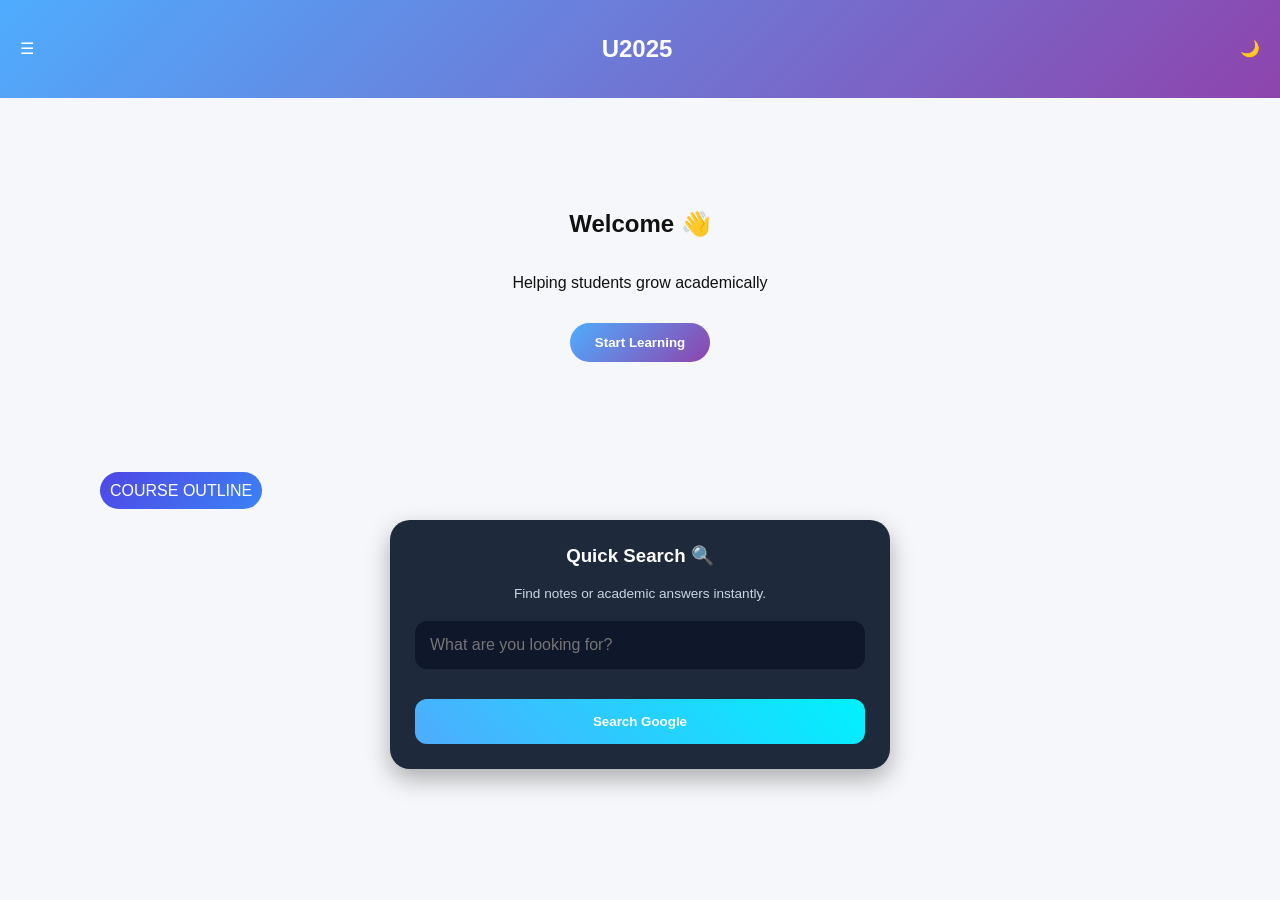
<file: index.html>
<!DOCTYPE html>
<html lang="en">
<head>
    <meta charset="UTF-8">
    <meta name="viewport" content="width=device-width, initial-scale=1.0">
    <title>U2025</title>

    <link rel="manifest" href="./manifest.json">
    <meta name="theme-color" content="#4facfe">

    <link rel="stylesheet" href="style.css">
</head>
<body>

<header class="header">
    <div class="menu-btn" onclick="toggleMenu()" role="button" aria-label="Open Menu">☰</div>
    <h2>U2025</h2>
    <div class="theme-btn" onclick="toggleTheme()" role="button" aria-label="Toggle Theme">🌙</div>
</header>

<nav id="sidebar">
    <a href="index.html">Home</a>
    <a href="bible_study.html">Bible Study</a>
    <a href="study_resources.html">Study Resources</a>
    <a href="quiz.html">Quiz</a>
    <a href="contact.html">Contact</a>
</nav>

<div id="overlay" onclick="toggleMenu()"></div>

<section class="hero">
    <h1>Welcome 👋</h1>
    <p>Helping students grow academically</p>

    <button>Start Learning</button>

    <button id="installBtn" style="display:none;">
        Install App 📲
    </button>
</section>

    <a style="background: linear-gradient(135deg, #4f46e5, #3b82f6);
          text-decoration: none;
          color: white;
          padding: 10px;
          margin: 100px;
          border-radius: 40px;"href="course_outline.html" class="one">COURSE OUTLINE</a>

<section style="padding: 0 20px;">
    <div style="
        background: #1e293b; 
        padding: 25px; 
        border-radius: 20px; 
        margin: 20px auto; 
        max-width: 500px; 
        box-shadow: 0 10px 25px rgba(0,0,0,0.3);
        text-align: center;">

        <h3 style="color: white; margin-top: 0; font-family: sans-serif;">Quick Search 🔍</h3>
        <p style="font-size: 0.85em; color: #cbd5e1; margin-bottom: 20px; font-family: sans-serif;">
            Find notes or academic answers instantly.
        </p>

        <form action="https://www.google.com/search" method="GET" target="_blank" style="display: flex; flex-direction: column; gap: 15px;">
            
            <input type="text" name="q" placeholder="What are you looking for?" required 
                style="
                    width: 100%; 
                    padding: 14px; 
                    border-radius: 12px; 
                    border: 1px solid transparent; 
                    background: #0f172a; 
                    color: white; 
                    font-size: 16px; 
                    box-sizing: border-box;
                    outline: none;
                    transition: 0.3s;"
                onfocus="this.style.border='1px solid #4facfe'" 
                onblur="this.style.border='1px solid transparent'">

            <button type="submit" class="btn" style="
                width: 100%; 
                padding: 15px; 
                font-weight: bold; 
                cursor: pointer; 
                border: none;
                border-radius: 12px;
                color: white;
                background: linear-gradient(45deg, #4facfe, #00f2fe);">
                Search Google
            </button>
        </form>
    </div>
</section>
<script src="script.js"></script>

<script>
  if ('serviceWorker' in navigator) {
    navigator.serviceWorker.register('./sw.js')
      .then(() => console.log("Course App Ready!"));
  }
</script>

</body>
</html>
</file>
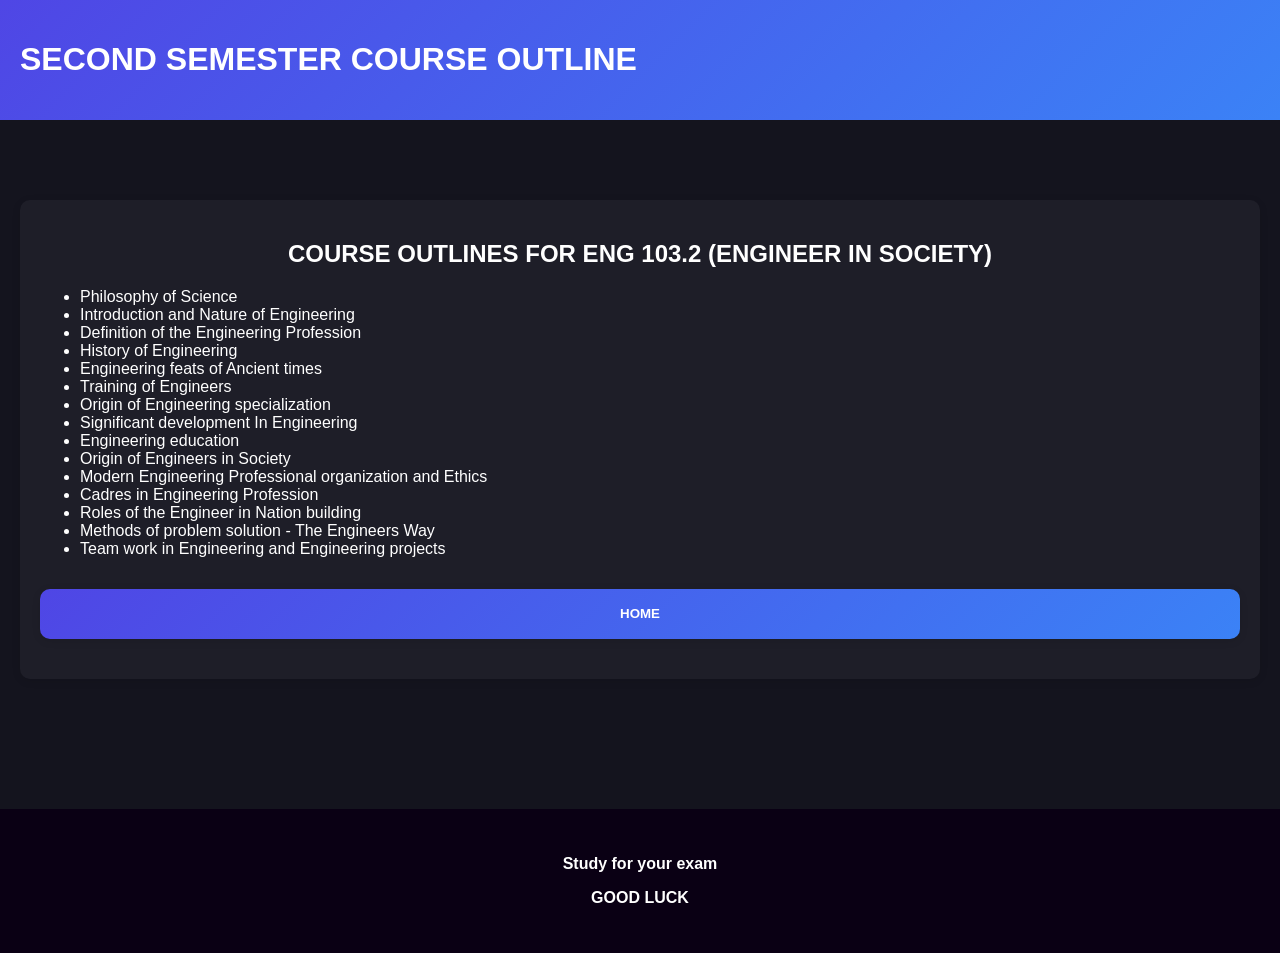
<file: 1st.html>
<!DOCTYPE html>
<html lang="en">
<head>
  <meta charset="UTF-8">
  <meta name="viewport" content="width=device-width, initial-scale=1.0">
  <title>Course Outline</title>
  <link rel="stylesheet" href="style.css">
  <style>
    body {
  margin: 0;
  background: rgb(20, 20, 30);
  font-family: sans-serif; /* Added for cleaner look */
}

.header {
  background: linear-gradient(135deg, #4f46e5, #3b82f6);
  color: white;
  padding: 20px;
  text-align: center;
}

/* --- THE "TOUCH/HOVER" EFFECT --- */
section {
  margin: 130px 20px;
  padding: 20px;
  border-radius: 10px;
  background: rgb(30, 30, 40);
  box-shadow: 0px 2px 8px rgba(0, 0, 0, 0.1);
  
  cursor: pointer;
  transition: transform 0.3s ease, box-shadow 0.3s ease; /* Smooth transition */
}

section:hover {
  transform: translateY(-10px); /* Moves it up */
  box-shadow: 0px 10px 20px rgba(0, 0, 0, 0.2); /* Deeper shadow when lifted */
}

/* --- THE "FADE IN" ANIMATION --- */
@keyframes fadeIn {
  from {
    opacity: 0;
    transform: translateY(10px);
  }
  to {
    opacity: 1;
    transform: translateY(0);
  }
}

/* Apply animation to text elements */
.h2, ol, p {
  animation: fadeIn 1.2s ease-out forwards;
}

/* --- REST OF YOUR CODE --- */
.Course {
  background: linear-gradient(135deg, #4f46e5, #3b82f6);
  border: none;
  border-radius: 20px;
  padding: 10px;
  font-weight: bold;
  color: rgb(255, 255, 255);
  height: 40px;
  align-content: center;
  width: 100%;
  margin-bottom: 20px;
  box-shadow: 0px 2px 8px rgba(0, 0, 0, 0.1);
}

.h2 {
  color: rgb(255, 255, 255);
  text-align: center;
  font-weight: bold;
}

.footer {
  background: rgb(10,0, 20);
  text-align: center;
  font-weight: bold;
  color: white;
  padding: 30px;
  margin-top: 20px; /* Added spacing */
}

.ol {
  font-weight: bold;
}

.home {
  background: linear-gradient(135deg, #4f46e5, #3b82f6);
  border: none;
  border-radius: 10px;
  padding: 10px;
  font-weight: bold;
  color: rgb(255, 255, 255);
  height: 50px;
  align-content: center;
  width: 100%;
  margin-bottom: 20px;
  box-shadow: 0px 2px 8px rgba(0, 0, 0, 0.1);
}
input{
  height: 40px;
  width: 100%;
  align-content: center;
  border-radius: 25px;
  border-color: linear-gradient(135deg, #4f46e5, #3b82f6);
  font-size: 17px;
}
.ul{
  color: white;
}
  </style>
</head>
<body>
  <header class="header">
  <h1>SECOND SEMESTER COURSE OUTLINE</h1>
  </header>
  <section>
    <h2 class="h2">COURSE OUTLINES FOR ENG 103.2 (ENGINEER IN SOCIETY)</h2>
    <ul class="ul">
      <li>Philosophy of Science</li>
      <li>Introduction and Nature 
       of Engineering </li>
      <li>Definition of the 
       Engineering Profession</li>
      <li>History of Engineering</li>
      <li>Engineering feats of 
       Ancient times</li>
      <li>Training of Engineers </li>
      <li>Origin of Engineering 
       specialization </li>
      <li>Significant development 
       In Engineering </li>
      <li>Engineering education</li>
      <li>Origin of Engineers in
       Society</li>
      <li>Modern Engineering 
       Professional
       organization and Ethics </li>
      <li>Cadres in Engineering 
       Profession</li>
       <li>Roles of the Engineer in
       Nation building </li>
       <li>Methods of problem
       solution - The Engineers 
       Way</li>
       <li>Team work in 
       Engineering and
       Engineering projects</li>
    </ul>
    
    <a href="index.html"><button class="home">HOME</button></a>
  </section>
  <footer class="footer">
    <p>Study for your exam</p>
    <p>GOOD LUCK</p>
  </footer>
</body>
</file>
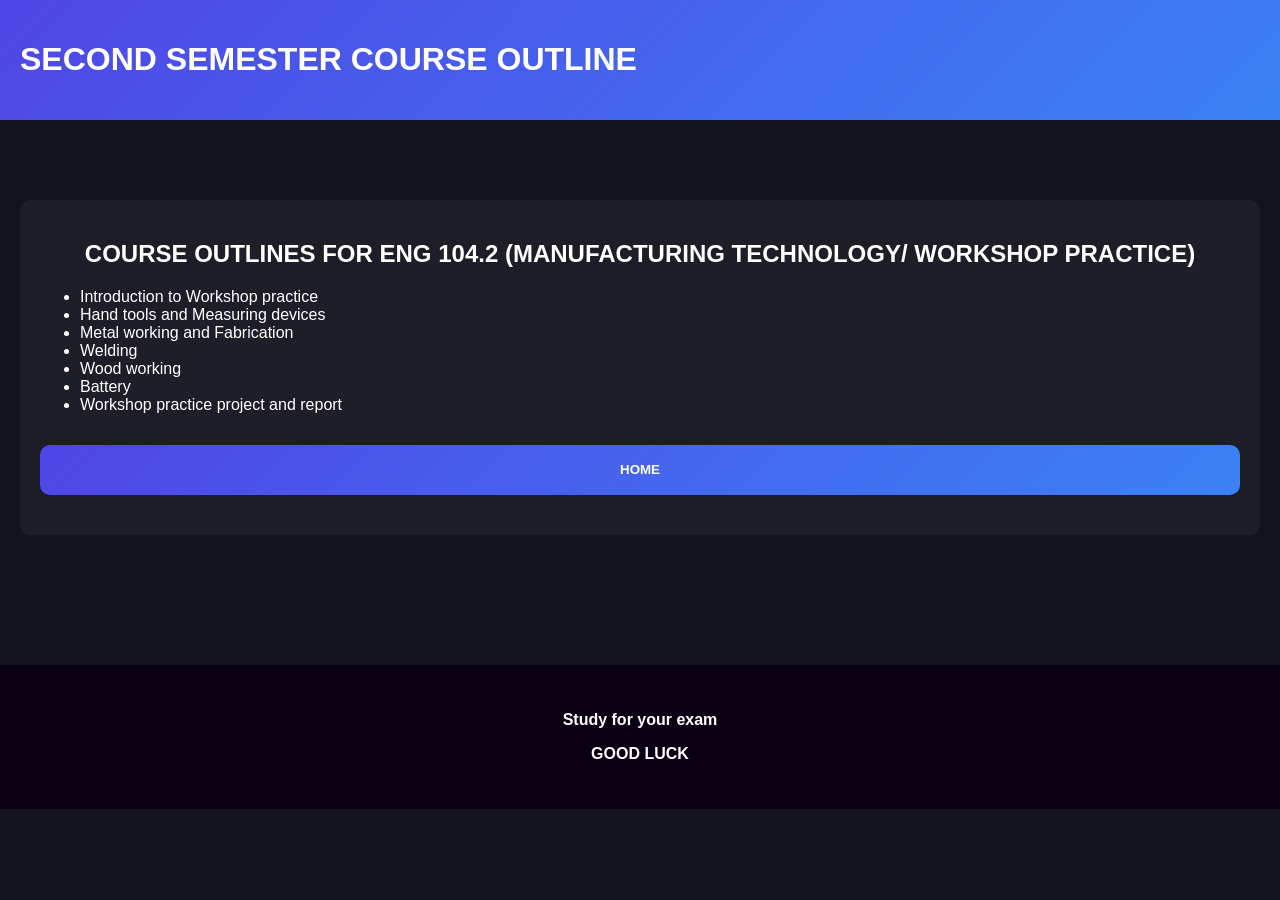
<file: 2nd.html>
<!DOCTYPE html>
<html lang="en">
<head>
  <meta charset="UTF-8">
  <meta name="viewport" content="width=device-width, initial-scale=1.0">
  <title>Course Outline</title>
  <link rel="stylesheet" href="style.css">
  <style>
    body {
  margin: 0;
  background: rgb(20, 20, 30);
  font-family: sans-serif; /* Added for cleaner look */
}

.header {
  background: linear-gradient(135deg, #4f46e5, #3b82f6);
  color: white;
  padding: 20px;
  text-align: center;
}

/* --- THE "TOUCH/HOVER" EFFECT --- */
section {
  margin: 130px 20px;
  padding: 20px;
  border-radius: 10px;
  background: rgb(30, 30, 40);
  box-shadow: 0px 2px 8px rgba(0, 0, 0, 0.1);
  
  cursor: pointer;
  transition: transform 0.3s ease, box-shadow 0.3s ease; /* Smooth transition */
}

section:hover {
  transform: translateY(-10px); /* Moves it up */
  box-shadow: 0px 10px 20px rgba(0, 0, 0, 0.2); /* Deeper shadow when lifted */
}

/* --- THE "FADE IN" ANIMATION --- */
@keyframes fadeIn {
  from {
    opacity: 0;
    transform: translateY(10px);
  }
  to {
    opacity: 1;
    transform: translateY(0);
  }
}

/* Apply animation to text elements */
.h2, ol, p {
  animation: fadeIn 1.2s ease-out forwards;
}

/* --- REST OF YOUR CODE --- */
.Course {
  background: linear-gradient(135deg, #4f46e5, #3b82f6);
  border: none;
  border-radius: 20px;
  padding: 10px;
  font-weight: bold;
  color: rgb(255, 255, 255);
  height: 40px;
  align-content: center;
  width: 100%;
  margin-bottom: 20px;
  box-shadow: 0px 2px 8px rgba(0, 0, 0, 0.1);
}

.h2 {
  color: rgb(255, 255, 255);
  text-align: center;
  font-weight: bold;
}

.footer {
  background: rgb(10,0, 20);
  text-align: center;
  font-weight: bold;
  color: white;
  padding: 30px;
  margin-top: 20px; /* Added spacing */
}

.ol {
  font-weight: bold;
}

.home {
  background: linear-gradient(135deg, #4f46e5, #3b82f6);
  border: none;
  border-radius: 10px;
  padding: 10px;
  font-weight: bold;
  color: rgb(255, 255, 255);
  height: 50px;
  align-content: center;
  width: 100%;
  margin-bottom: 20px;
  box-shadow: 0px 2px 8px rgba(0, 0, 0, 0.1);
}
input{
  height: 40px;
  width: 100%;
  align-content: center;
  border-radius: 25px;
  border-color: linear-gradient(135deg, #4f46e5, #3b82f6);
  font-size: 17px;
}
.ul{
  color: white;
}
  </style>
</head>
<body>
  <header class="header">
  <h1>SECOND SEMESTER COURSE OUTLINE</h1>
  </header>
  <section>
    <h2 class="h2">COURSE OUTLINES FOR ENG 104.2 (MANUFACTURING TECHNOLOGY/ WORKSHOP PRACTICE)</h2>
    <ul class="ul">
      <li>Introduction to
       Workshop practice </li>
      <li>Hand tools and 
       Measuring devices </li>
      <li>Metal working and 
       Fabrication </li>
      <li>Welding</li>
      <li>Wood working </li>
      <li>Battery</li>
      <li>Workshop practice
       project and report</li>
    </ul>
    <a href="index.html"><button class="home">HOME</button></a>
  </section>
  <footer class="footer">
    <p>Study for your exam</p>
    <p>GOOD LUCK</p>
  </footer>
</body>
</file>
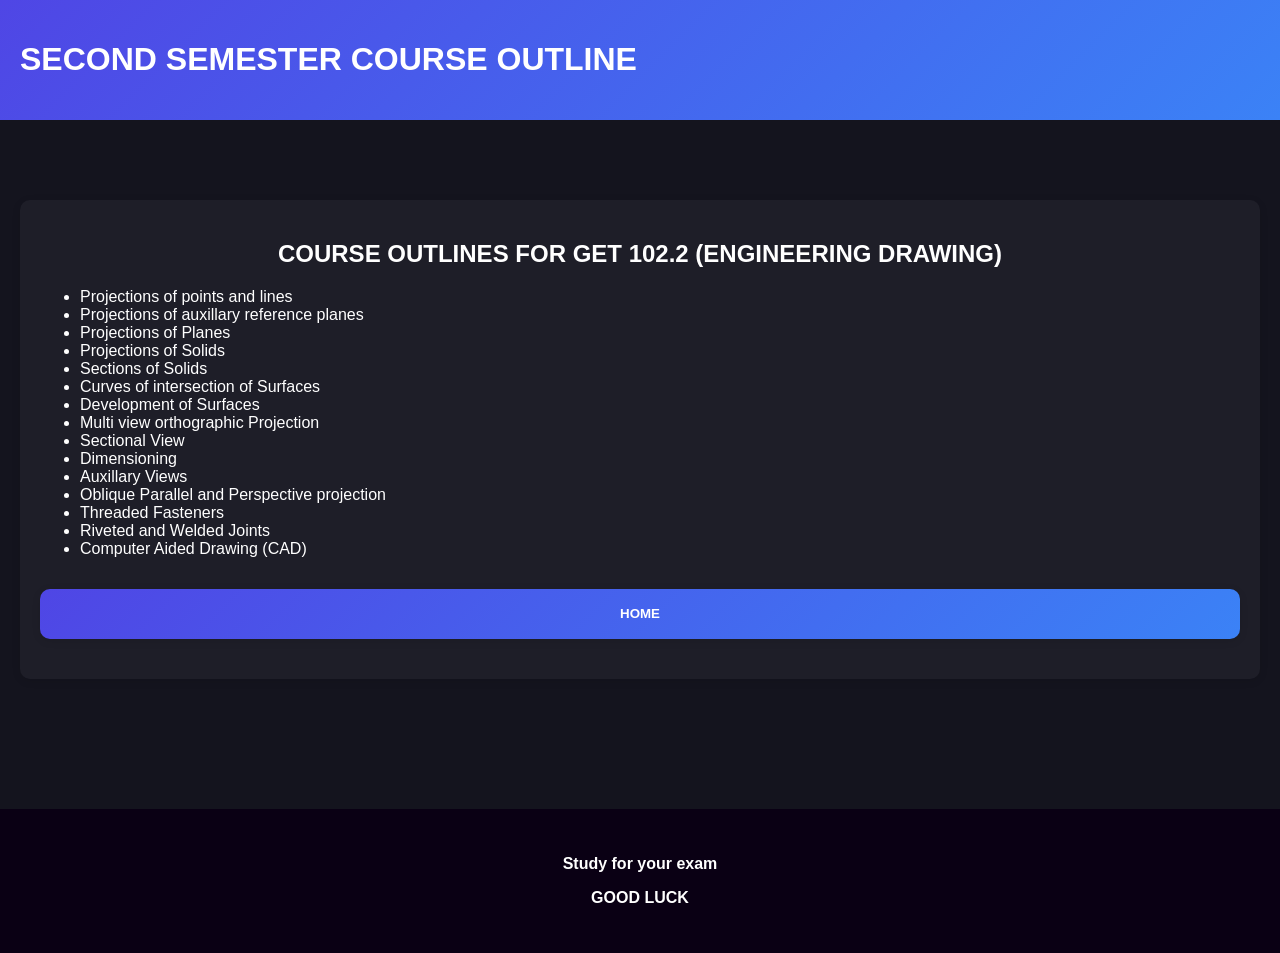
<file: 3rd.html>
<!DOCTYPE html>
<html lang="en">
<head>
  <meta charset="UTF-8">
  <meta name="viewport" content="width=device-width, initial-scale=1.0">
  <title>Course Outline</title>
  <link rel="stylesheet" href="style.css">
  <style>
    body {
  margin: 0;
  background: rgb(20, 20, 30);
  font-family: sans-serif; /* Added for cleaner look */
}

.header {
  background: linear-gradient(135deg, #4f46e5, #3b82f6);
  color: white;
  padding: 20px;
  text-align: center;
}

/* --- THE "TOUCH/HOVER" EFFECT --- */
section {
  margin: 130px 20px;
  padding: 20px;
  border-radius: 10px;
  background: rgb(30, 30, 40);
  box-shadow: 0px 2px 8px rgba(0, 0, 0, 0.1);
  
  cursor: pointer;
  transition: transform 0.3s ease, box-shadow 0.3s ease; /* Smooth transition */
}

section:hover {
  transform: translateY(-10px); /* Moves it up */
  box-shadow: 0px 10px 20px rgba(0, 0, 0, 0.2); /* Deeper shadow when lifted */
}

/* --- THE "FADE IN" ANIMATION --- */
@keyframes fadeIn {
  from {
    opacity: 0;
    transform: translateY(10px);
  }
  to {
    opacity: 1;
    transform: translateY(0);
  }
}

/* Apply animation to text elements */
.h2, ol, p {
  animation: fadeIn 1.2s ease-out forwards;
}

/* --- REST OF YOUR CODE --- */
.Course {
  background: linear-gradient(135deg, #4f46e5, #3b82f6);
  border: none;
  border-radius: 20px;
  padding: 10px;
  font-weight: bold;
  color: rgb(255, 255, 255);
  height: 40px;
  align-content: center;
  width: 100%;
  margin-bottom: 20px;
  box-shadow: 0px 2px 8px rgba(0, 0, 0, 0.1);
}

.h2 {
  color: rgb(255, 255, 255);
  text-align: center;
  font-weight: bold;
}

.footer {
  background: rgb(10,0, 20);
  text-align: center;
  font-weight: bold;
  color: white;
  padding: 30px;
  margin-top: 20px; /* Added spacing */
}

.ol {
  font-weight: bold;
}

.home {
  background: linear-gradient(135deg, #4f46e5, #3b82f6);
  border: none;
  border-radius: 10px;
  padding: 10px;
  font-weight: bold;
  color: rgb(255, 255, 255);
  height: 50px;
  align-content: center;
  width: 100%;
  margin-bottom: 20px;
  box-shadow: 0px 2px 8px rgba(0, 0, 0, 0.1);
}
input{
  height: 40px;
  width: 100%;
  align-content: center;
  border-radius: 25px;
  border-color: linear-gradient(135deg, #4f46e5, #3b82f6);
  font-size: 17px;
}
.ul{
  color: white;
}
  </style>
</head>
<body>
  <header class="header">
  <h1>SECOND SEMESTER COURSE OUTLINE</h1>
  </header>
  <section>
    <h2 class="h2">COURSE OUTLINES FOR GET 102.2 (ENGINEERING DRAWING)</h2>
    <ul class="ul">
      <li>Projections of points
       and lines </li>
      <li>Projections of auxillary 
       reference planes</li>
      <li>Projections of Planes</li>
      <li>Projections of Solids</li>
      <li>Sections of Solids</li>
      <li>Curves of intersection 
       of Surfaces </li>
      <li>Development of 
       Surfaces</li>
      <li>Multi view orthographic 
       Projection </li>
       <li>Sectional View</li>
       <li>Dimensioning</li>
       <li>Auxillary Views</li>
       <li>Oblique Parallel and 
       Perspective projection</li>
       <li>Threaded Fasteners</li>
       <li>Riveted and Welded
       Joints </li>
       <li>Computer Aided 
       Drawing (CAD)</li>
    </ul>
    <a href="index.html"><button class="home">HOME</button></a>
  </section>
  <footer class="footer">
    <p>Study for your exam</p>
    <p>GOOD LUCK</p>
  </footer>
</body>
</file>
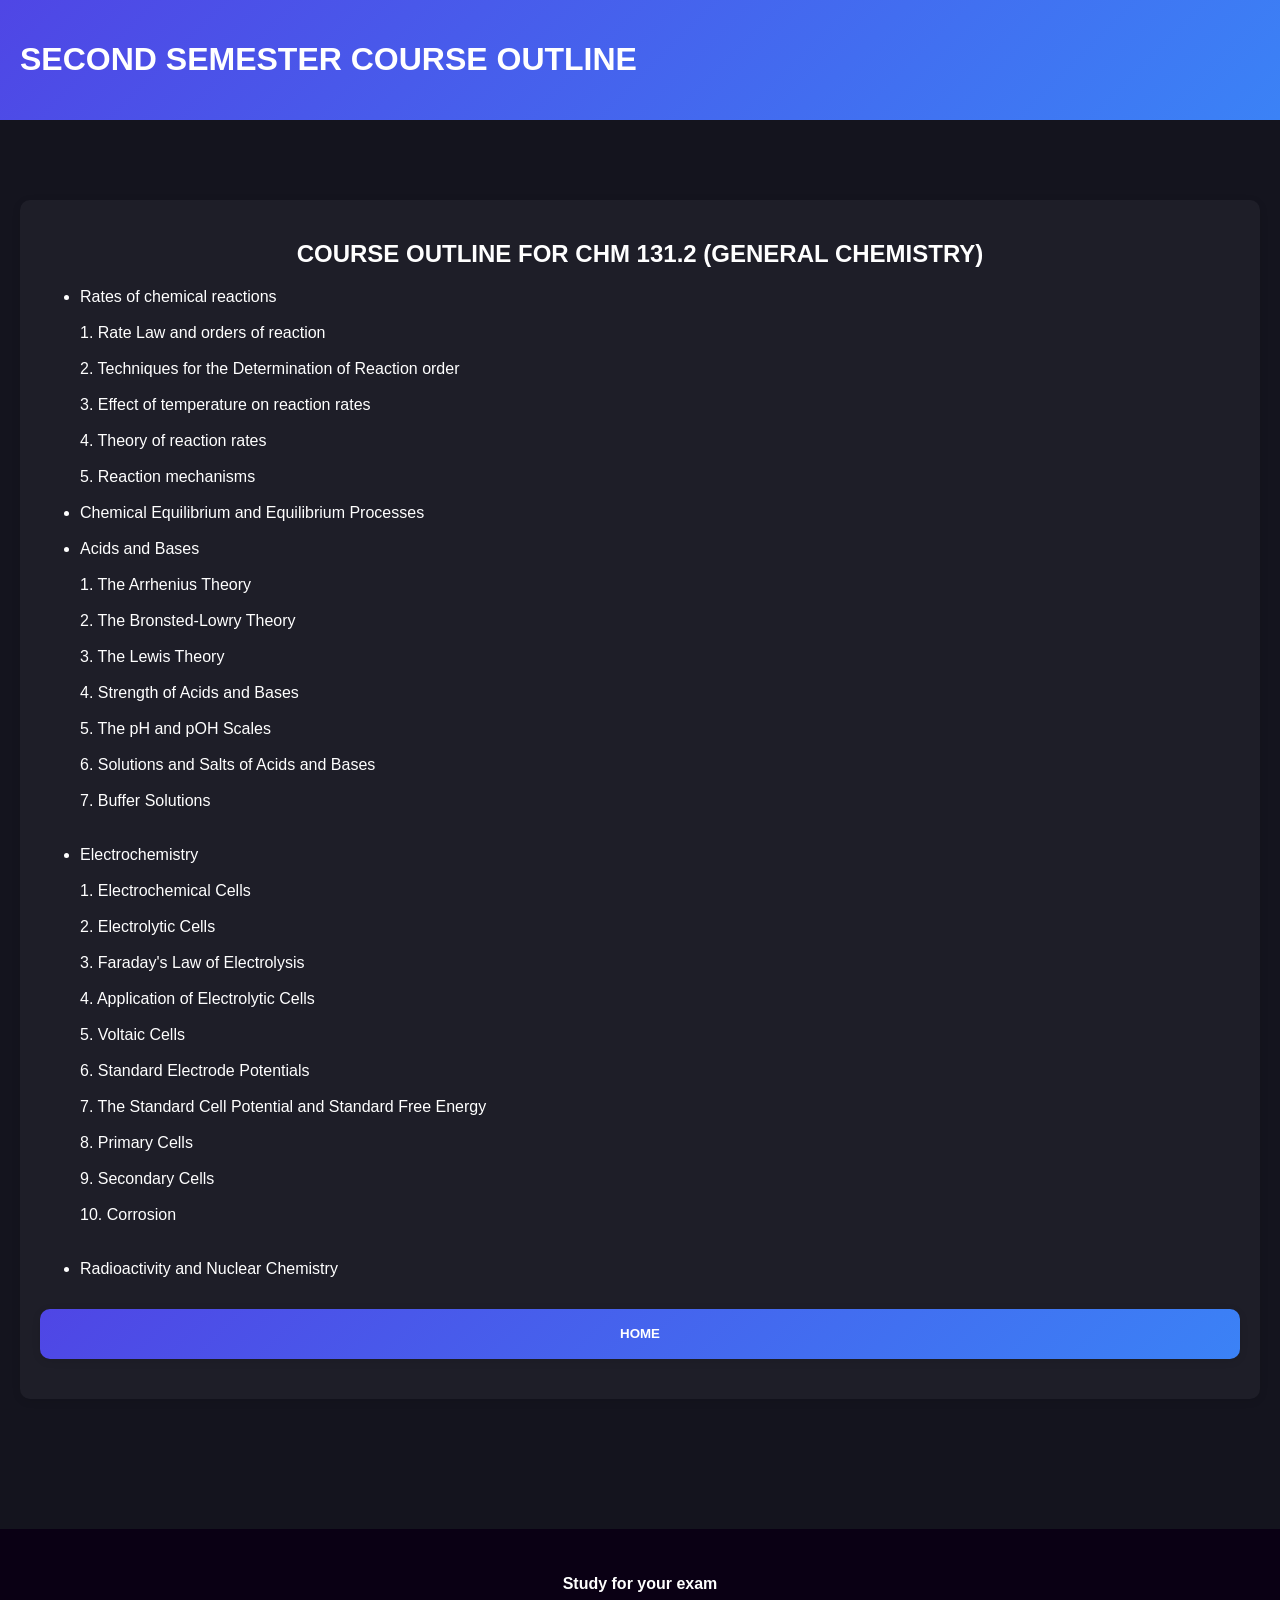
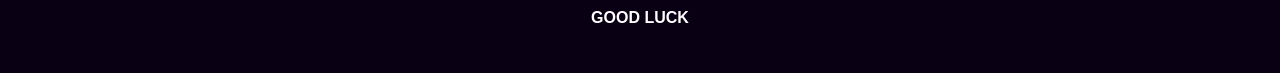
<file: 4th.html>
<!DOCTYPE html>
<html lang="en">
<head>
  <meta charset="UTF-8">
  <meta name="viewport" content="width=device-width, initial-scale=1.0">
  <title>Course Outline</title>
  <link rel="stylesheet" href="style.css">
  <style>
    body {
  margin: 0;
  background: rgb(20, 20, 30);
  font-family: sans-serif; /* Added for cleaner look */
}

.header {
  background: linear-gradient(135deg, #4f46e5, #3b82f6);
  color: white;
  padding: 20px;
  text-align: center;
}

/* --- THE "TOUCH/HOVER" EFFECT --- */
section {
  margin: 130px 20px;
  padding: 20px;
  border-radius: 10px;
  background: rgb(30, 30, 40);
  box-shadow: 0px 2px 8px rgba(0, 0, 0, 0.1);
  
  cursor: pointer;
  transition: transform 0.3s ease, box-shadow 0.3s ease; /* Smooth transition */
}

section:hover {
  transform: translateY(-10px); /* Moves it up */
  box-shadow: 0px 10px 20px rgba(0, 0, 0, 0.2); /* Deeper shadow when lifted */
}

/* --- THE "FADE IN" ANIMATION --- */
@keyframes fadeIn {
  from {
    opacity: 0;
    transform: translateY(10px);
  }
  to {
    opacity: 1;
    transform: translateY(0);
  }
}

/* Apply animation to text elements */
.h2, ol, p {
  animation: fadeIn 1.2s ease-out forwards;
}

/* --- REST OF YOUR CODE --- */
.Course {
  background: linear-gradient(135deg, #4f46e5, #3b82f6);
  border: none;
  border-radius: 20px;
  padding: 10px;
  font-weight: bold;
  color: rgb(255, 255, 255);
  height: 40px;
  align-content: center;
  width: 100%;
  margin-bottom: 20px;
  box-shadow: 0px 2px 8px rgba(0, 0, 0, 0.1);
}

.h2 {
  color: rgb(255, 255, 255);
  text-align: center;
  font-weight: bold;
}

.footer {
  background: rgb(10,0, 20);
  text-align: center;
  font-weight: bold;
  color: white;
  padding: 30px;
  margin-top: 20px; /* Added spacing */
}

.ol {
  font-weight: bold;
}

.home {
  background: linear-gradient(135deg, #4f46e5, #3b82f6);
  border: none;
  border-radius: 10px;
  padding: 10px;
  font-weight: bold;
  color: rgb(255, 255, 255);
  height: 50px;
  align-content: center;
  width: 100%;
  margin-bottom: 20px;
  box-shadow: 0px 2px 8px rgba(0, 0, 0, 0.1);
}
input{
  height: 40px;
  width: 100%;
  align-content: center;
  border-radius: 25px;
  border-color: linear-gradient(135deg, #4f46e5, #3b82f6);
  font-size: 17px;
}
.ul{
  color: white;
}
  </style>
</head>
<body>
  <header class="header">
  <h1>SECOND SEMESTER COURSE OUTLINE</h1>
  </header>
  <section>
    <h2 class="h2">COURSE OUTLINE FOR CHM 131.2 (GENERAL CHEMISTRY)</h2>
    <ul class="ul">
      <li>Rates of chemical reactions<br><br>
      1. Rate Law and orders of reaction<br><br>
2. Techniques for the Determination of Reaction order<br><br>
3. Effect of temperature on reaction rates<br><br>
4. Theory of reaction rates<br><br>
5. Reaction mechanisms</li><br>
      <li>Chemical Equilibrium and Equilibrium Processes<br><br>
      </li>
      <li>Acids and Bases<br><br>
1. The Arrhenius Theory<br><br>
2. The Bronsted-Lowry Theory<br><br>
3. The Lewis Theory<br><br>
4. Strength of Acids and Bases <br><br>
5. The pH and pOH Scales<br><br>
6. Solutions and Salts of Acids and Bases <br><br>
7. Buffer Solutions </li><br><br>
      <li>Electrochemistry<br><br>
1. Electrochemical Cells<br><br>
2. Electrolytic Cells<br><br>
3. Faraday's Law of Electrolysis<br><br>
4.  Application of Electrolytic Cells<br><br> 
5.  Voltaic Cells<br><br>
6.  Standard Electrode Potentials<br><br>
7.  The Standard Cell Potential and Standard Free Energy <br><br>
8.  Primary Cells <br><br>
9. Secondary Cells <br><br>
10. Corrosion </li><br><br>
      <li>Radioactivity and Nuclear Chemistry</li>
    </ul>
    <a href="index.html"><button class="home">HOME</button></a>
  </section>
  <footer class="footer">
    <p>Study for your exam</p>
    <p>GOOD LUCK</p>
  </footer>
</body>
</file>
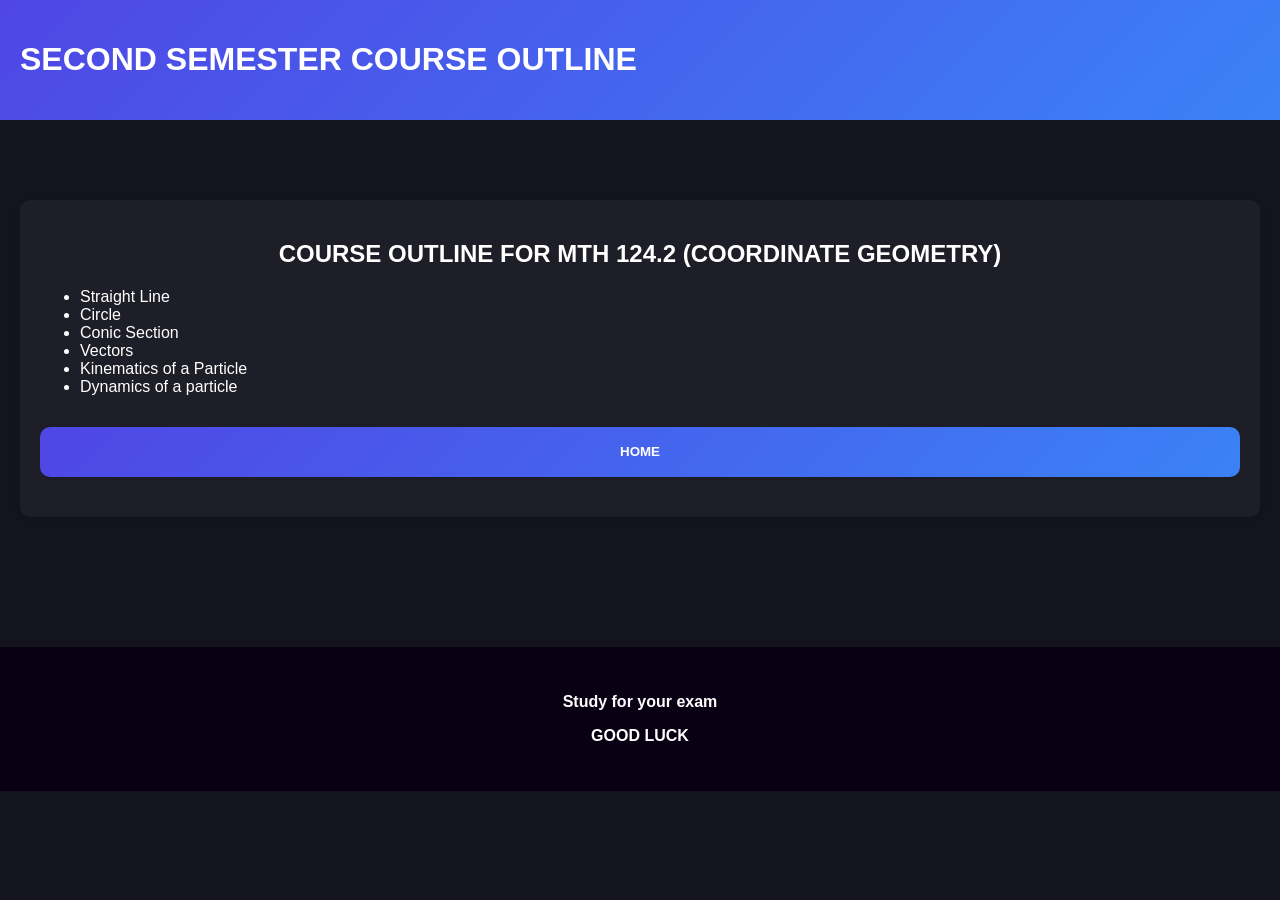
<file: 5th.html>
<!DOCTYPE html>
<html lang="en">
<head>
  <meta charset="UTF-8">
  <meta name="viewport" content="width=device-width, initial-scale=1.0">
  <title>Course Outline</title>
  <link rel="stylesheet" href="style.css">
  <style>
    body {
  margin: 0;
  background: rgb(20, 20, 30);
  font-family: sans-serif; /* Added for cleaner look */
}

.header {
  background: linear-gradient(135deg, #4f46e5, #3b82f6);
  color: white;
  padding: 20px;
  text-align: center;
}

/* --- THE "TOUCH/HOVER" EFFECT --- */
section {
  margin: 130px 20px;
  padding: 20px;
  border-radius: 10px;
  background: rgb(30, 30, 40);
  box-shadow: 0px 2px 8px rgba(0, 0, 0, 0.1);
  
  cursor: pointer;
  transition: transform 0.3s ease, box-shadow 0.3s ease; /* Smooth transition */
}

section:hover {
  transform: translateY(-10px); /* Moves it up */
  box-shadow: 0px 10px 20px rgba(0, 0, 0, 0.2); /* Deeper shadow when lifted */
}

/* --- THE "FADE IN" ANIMATION --- */
@keyframes fadeIn {
  from {
    opacity: 0;
    transform: translateY(10px);
  }
  to {
    opacity: 1;
    transform: translateY(0);
  }
}

/* Apply animation to text elements */
.h2, ol, p {
  animation: fadeIn 1.2s ease-out forwards;
}

/* --- REST OF YOUR CODE --- */
.Course {
  background: linear-gradient(135deg, #4f46e5, #3b82f6);
  border: none;
  border-radius: 20px;
  padding: 10px;
  font-weight: bold;
  color: rgb(255, 255, 255);
  height: 40px;
  align-content: center;
  width: 100%;
  margin-bottom: 20px;
  box-shadow: 0px 2px 8px rgba(0, 0, 0, 0.1);
}

.h2 {
  color: rgb(255, 255, 255);
  text-align: center;
  font-weight: bold;
}

.footer {
  background: rgb(10,0, 20);
  text-align: center;
  font-weight: bold;
  color: white;
  padding: 30px;
  margin-top: 20px; /* Added spacing */
}

.ol {
  font-weight: bold;
}

.home {
  background: linear-gradient(135deg, #4f46e5, #3b82f6);
  border: none;
  border-radius: 10px;
  padding: 10px;
  font-weight: bold;
  color: rgb(255, 255, 255);
  height: 50px;
  align-content: center;
  width: 100%;
  margin-bottom: 20px;
  box-shadow: 0px 2px 8px rgba(0, 0, 0, 0.1);
}
input{
  height: 40px;
  width: 100%;
  align-content: center;
  border-radius: 25px;
  border-color: linear-gradient(135deg, #4f46e5, #3b82f6);
  font-size: 17px;
}
.ul{
  color: white;
}
  </style>
</head>
<body>
  <header class="header">
  <h1>SECOND SEMESTER COURSE OUTLINE</h1>
  </header>
  <section>
    <h2 class="h2">COURSE OUTLINE FOR MTH 124.2 (COORDINATE GEOMETRY)</h2>
    <ul class="ul">
      <li>Straight Line</li>
      <li>Circle</li>
      <li>Conic Section</li>
      <li>Vectors</li>
      <li>Kinematics of a Particle</li>
      <li>Dynamics of a particle</li>
    </ul>
    <a href="index.html"><button class="home">HOME</button></a>
  </section>
  <footer class="footer">
    <p>Study for your exam</p>
    <p>GOOD LUCK</p>
  </footer>
</body>
</file>
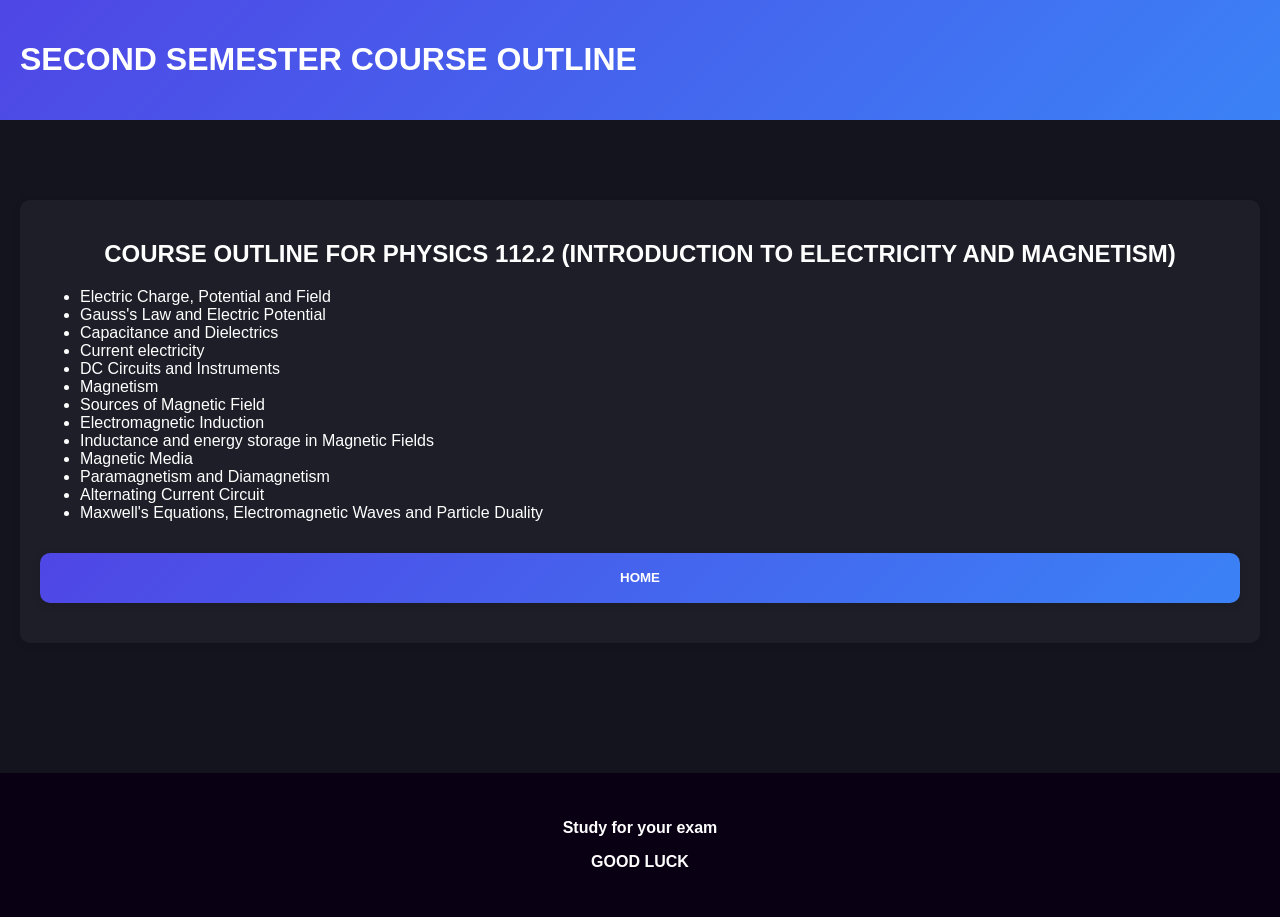
<file: 6th.html>
<!DOCTYPE html>
<html lang="en">
<head>
  <meta charset="UTF-8">
  <meta name="viewport" content="width=device-width, initial-scale=1.0">
  <title>Course Outline</title>
  <link rel="stylesheet" href="style.css">
  <style>
    body {
  margin: 0;
  background: rgb(20, 20, 30);
  font-family: sans-serif; /* Added for cleaner look */
}

.header {
  background: linear-gradient(135deg, #4f46e5, #3b82f6);
  color: white;
  padding: 20px;
  text-align: center;
}

/* --- THE "TOUCH/HOVER" EFFECT --- */
section {
  margin: 130px 20px;
  padding: 20px;
  border-radius: 10px;
  background: rgb(30, 30, 40);
  box-shadow: 0px 2px 8px rgba(0, 0, 0, 0.1);
  
  cursor: pointer;
  transition: transform 0.3s ease, box-shadow 0.3s ease; /* Smooth transition */
}

section:hover {
  transform: translateY(-10px); /* Moves it up */
  box-shadow: 0px 10px 20px rgba(0, 0, 0, 0.2); /* Deeper shadow when lifted */
}

/* --- THE "FADE IN" ANIMATION --- */
@keyframes fadeIn {
  from {
    opacity: 0;
    transform: translateY(10px);
  }
  to {
    opacity: 1;
    transform: translateY(0);
  }
}

/* Apply animation to text elements */
.h2, ol, p {
  animation: fadeIn 1.2s ease-out forwards;
}

/* --- REST OF YOUR CODE --- */
.Course {
  background: linear-gradient(135deg, #4f46e5, #3b82f6);
  border: none;
  border-radius: 20px;
  padding: 10px;
  font-weight: bold;
  color: rgb(255, 255, 255);
  height: 40px;
  align-content: center;
  width: 100%;
  margin-bottom: 20px;
  box-shadow: 0px 2px 8px rgba(0, 0, 0, 0.1);
}

.h2 {
  color: rgb(255, 255, 255);
  text-align: center;
  font-weight: bold;
}

.footer {
  background: rgb(10,0, 20);
  text-align: center;
  font-weight: bold;
  color: white;
  padding: 30px;
  margin-top: 20px; /* Added spacing */
}

.ol {
  font-weight: bold;
}

.home {
  background: linear-gradient(135deg, #4f46e5, #3b82f6);
  border: none;
  border-radius: 10px;
  padding: 10px;
  font-weight: bold;
  color: rgb(255, 255, 255);
  height: 50px;
  align-content: center;
  width: 100%;
  margin-bottom: 20px;
  box-shadow: 0px 2px 8px rgba(0, 0, 0, 0.1);
}
input{
  height: 40px;
  width: 100%;
  align-content: center;
  border-radius: 25px;
  border-color: linear-gradient(135deg, #4f46e5, #3b82f6);
  font-size: 17px;
}
.ul{
  color: white;
}
  </style>
</head>
<body>
  <header class="header">
  <h1>SECOND SEMESTER COURSE OUTLINE</h1>
  </header>
  <section>
    <h2 class="h2">COURSE OUTLINE FOR PHYSICS 112.2 (INTRODUCTION TO ELECTRICITY AND MAGNETISM)</h2>
    <ul class="ul">
      <li>Electric Charge, Potential and Field</li>
      <li>Gauss's Law and Electric Potential </li>
      <li>Capacitance and Dielectrics</li>
      <li>Current electricity</li>
      <li>DC Circuits and Instruments</li>
      <li>Magnetism</li>
      <li>Sources of Magnetic Field</li>
      <li>Electromagnetic Induction</li>
      <li>Inductance and energy storage in Magnetic Fields </li>
      <li>Magnetic Media</li>
      <li>Paramagnetism and Diamagnetism </li>
      <li>Alternating Current Circuit</li>
      <li>Maxwell's Equations, Electromagnetic Waves and Particle Duality </li>
    </ul>
    <a href="index.html"><button class="home">HOME</button></a>
  </section>
  <footer class="footer">
    <p>Study for your exam</p>
    <p>GOOD LUCK</p>
  </footer>
</body>
</file>
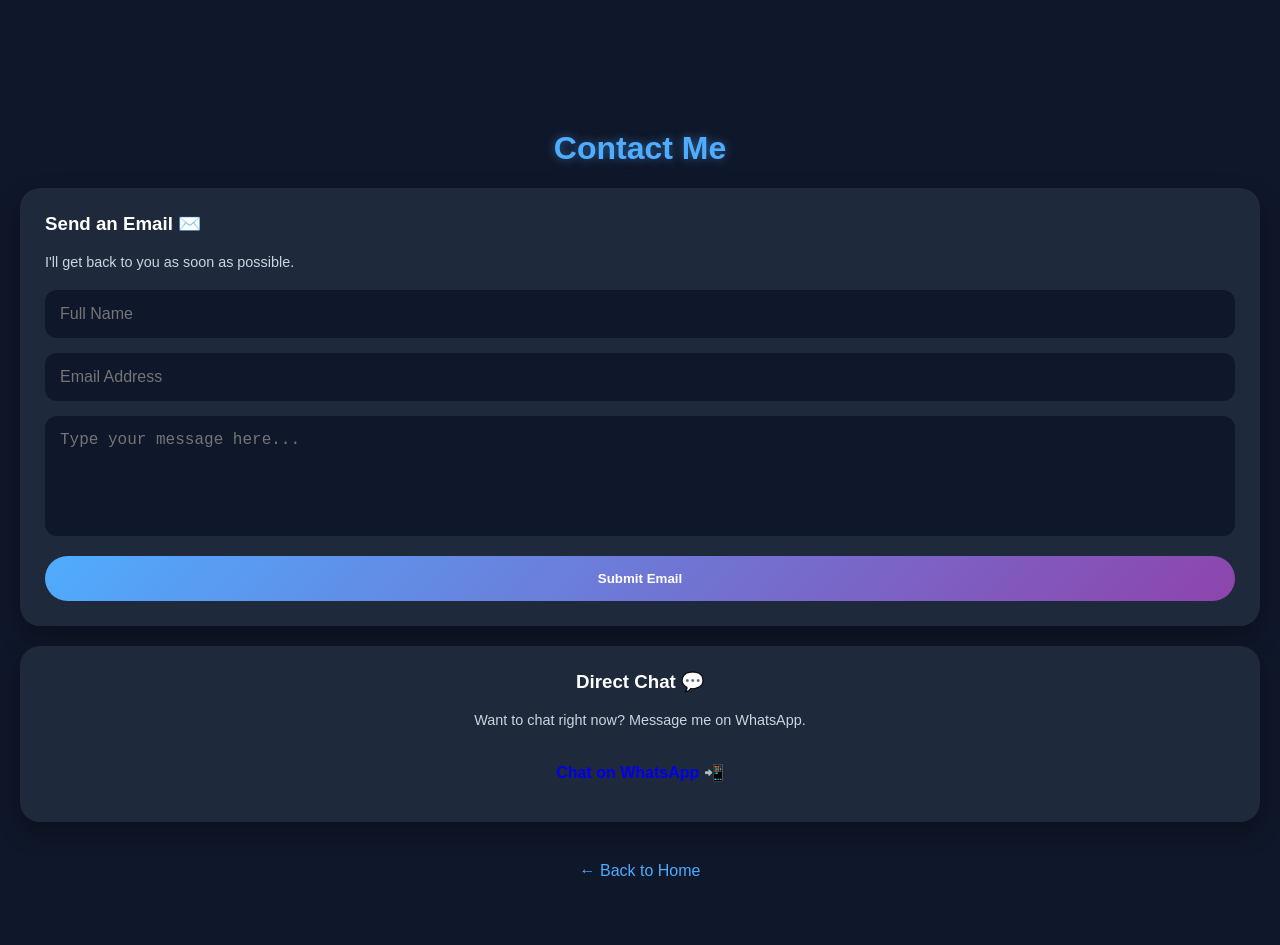
<file: contact.html>
<!DOCTYPE html>
<html lang="en">
<head>
    <meta charset="UTF-8">
    <meta name="viewport" content="width=device-width, initial-scale=1.0">
    <title>Contact - Student Hub</title>
    <link rel="stylesheet" href="style.css">
    <style>
        /* This ensures the page has that deep dark blue background */
        body {
            background-color: #0f172a;
            color: white;
            margin: 0;
            font-family: sans-serif;
        }

        /* Fixing the "Invisible" boxes */
        .contact-card {
            background: #1e293b;
            padding: 25px;
            border-radius: 20px;
            margin-top: 20px;
            box-shadow: 0 10px 25px rgba(0,0,0,0.3);
        }

        input, textarea {
            box-sizing: border-box; 
            outline: none;
            border: 1px solid transparent !important;
            width: 100%;
            padding: 14px;
            border-radius: 12px;
            background: #0f172a; /* Darker input background */
            color: white;
            font-size: 16px;
            margin-bottom: 15px;
        }

        input:focus, textarea:focus {
            border: 1px solid #4facfe !important;
        }
    </style>
</head>
<body>

<div class="container" style="padding: 20px;">
    <h1 style="text-align: center; margin-top: 40px; color: #4facfe; text-shadow: 0 0 10px rgba(79, 172, 254, 0.5);">
        Contact Me
    </h1>

    <div class="contact-card">
        <h3 style="margin-top: 0; color: white;">Send an Email ✉️</h3>
        <p style="font-size: 0.9em; color: #cbd5e1; margin-bottom: 20px;">
            I'll get back to you as soon as possible.
        </p>

        <form action="https://api.web3forms.com/submit" method="POST" style="display: flex; flex-direction: column;">
            <input type="hidden" name="access_key" value="f31b7e84-709d-46a7-b455-ccd2e5cfdd83">

            <input type="text" name="name" placeholder="Full Name" required>
            <input type="email" name="email" placeholder="Email Address" required>
            <textarea name="message" placeholder="Type your message here..." rows="5" required style="resize: none;"></textarea>

            <button type="submit" class="btn" style="width: 100%; padding: 15px; font-weight: bold; margin-top: 5px; cursor: pointer;">
                Submit Email
            </button>
        </form>
    </div>

    <div class="contact-card" style="text-align: center;">
        <h3 style="margin-top: 0; color: white;">Direct Chat 💬</h3>
        <p style="font-size: 0.9em; color: #cbd5e1; margin-bottom: 20px;">
            Want to chat right now? Message me on WhatsApp.
        </p>
        
        <a href="https://wa.me/2349077624744" class="btn" style="text-decoration: none; display: block; padding: 15px; font-weight: bold;">
            Chat on WhatsApp 📲
        </a>
    </div>

    <div style="text-align: center; margin-top: 40px; padding-bottom: 40px;">
        <a href="index.html" style="color: #4facfe; text-decoration: none; font-weight: 500;">← Back to Home</a>
    </div>
</div>

</body>
</html>
</file>
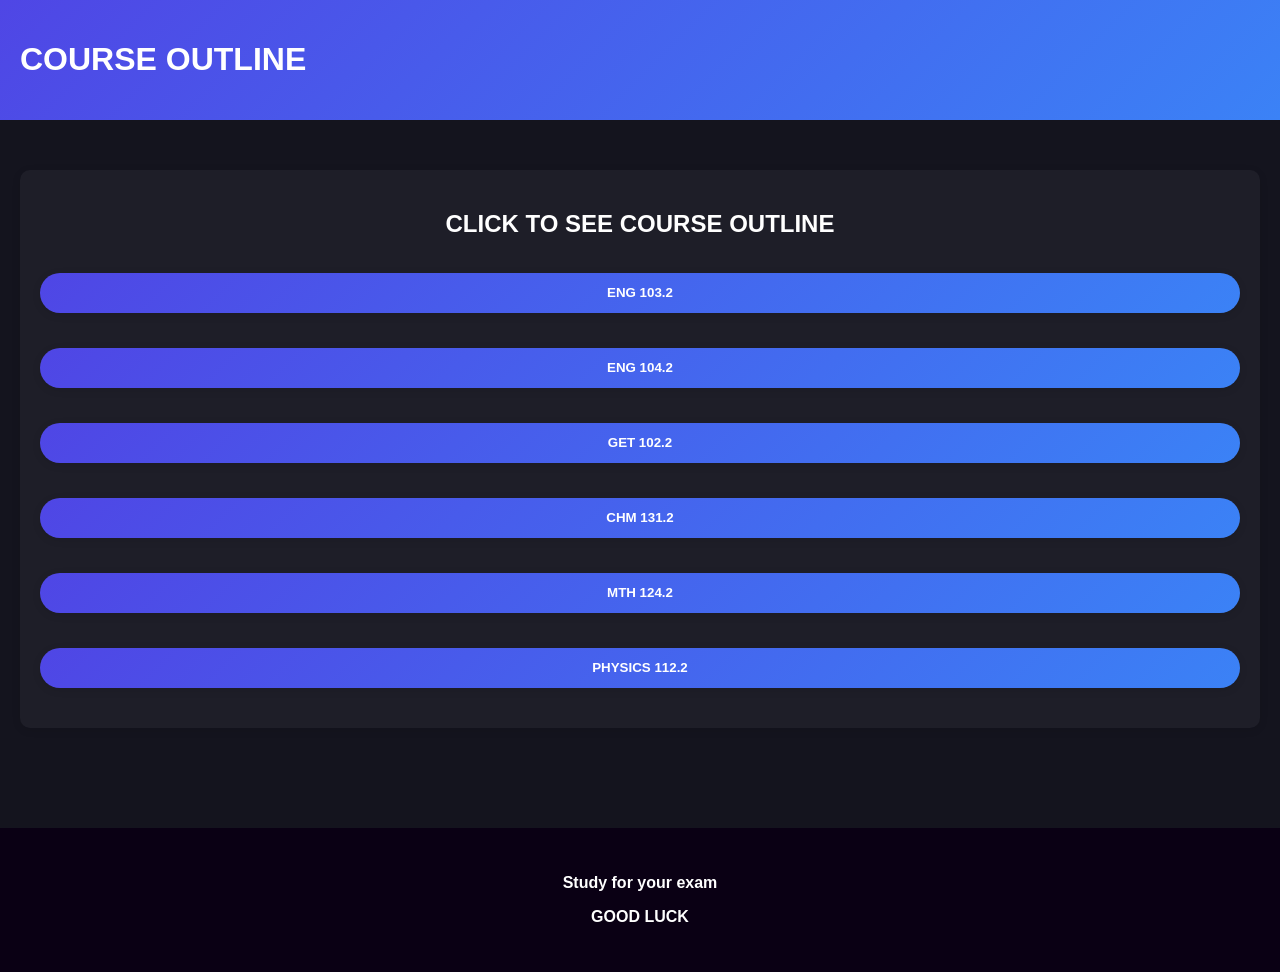
<file: course_outline.html>
<!DOCTYPE html>
<html lang="en">
<head>
    <meta charset="UTF-8">
    <meta name="viewport" content="width=device-width, initial-scale=1.0">
    <title>Submit Resources - U2025</title>
    <link rel="stylesheet" href="style.css">
    <style>
      body {
  margin: 0;
  background: rgb(20, 20, 30);
  font-family: sans-serif; /* Added for cleaner look */
}

.header {
  background: linear-gradient(135deg, #4f46e5, #3b82f6);
  color: white;
  padding: 20px;
  text-align: center;
}

/* --- THE "TOUCH/HOVER" EFFECT --- */
section {
  margin: 100px 20px;
  padding: 20px;
  border-radius: 10px;
  background: rgb(30, 30, 40);
  box-shadow: 0px 2px 8px rgba(0, 0, 0, 0.1);
  
  cursor: pointer;
  transition: transform 0.3s ease, box-shadow 0.3s ease; /* Smooth transition */
}

section:hover {
  transform: translateY(-10px); /* Moves it up */
  box-shadow: 0px 10px 20px rgba(0, 0, 0, 0.2); /* Deeper shadow when lifted */
}

/* --- THE "FADE IN" ANIMATION --- */
@keyframes fadeIn {
  from {
    opacity: 0;
    transform: translateY(10px);
  }
  to {
    opacity: 1;
    transform: translateY(0);
  }
}

/* Apply animation to text elements */
.h2, ol, p {
  animation: fadeIn 1.2s ease-out forwards;
}

/* --- REST OF YOUR CODE --- */
.Course {
  background: linear-gradient(135deg, #4f46e5, #3b82f6);
  border: none;
  border-radius: 20px;
  padding: 10px;
  font-weight: bold;
  color: rgb(255, 255, 255);
  height: 40px;
  align-content: center;
  width: 100%;
  margin-bottom: 20px;
  box-shadow: 0px 2px 8px rgba(0, 0, 0, 0.1);
}

.h2 {
  color: rgb(255, 255, 255);
  text-align: center;
  font-weight: bold;
}

.footer {
  background: rgb(10,0, 20);
  text-align: center;
  font-weight: bold;
  color: white;
  padding: 30px;
  margin-top: 20px; /* Added spacing */
}

.ol {
  font-weight: bold;
}

.home {
  background: linear-gradient(135deg, #4f46e5, #3b82f6);
  border: none;
  border-radius: 10px;
  padding: 10px;
  font-weight: bold;
  color: rgb(255, 255, 255);
  height: 50px;
  align-content: center;
  width: 100%;
  margin-bottom: 20px;
  box-shadow: 0px 2px 8px rgba(0, 0, 0, 0.1);
}
input{
  height: 40px;
  width: 100%;
  align-content: center;
  border-radius: 25px;
  border-color: linear-gradient(135deg, #4f46e5, #3b82f6);
  font-size: 17px;
}
.ul{
  color: white;
}
    </style>
</head>
<body>
    <header class="header">
    <h1>COURSE OUTLINE</h1>
    </header>
      <section>
    <h2 class="h2">CLICK TO SEE COURSE OUTLINE</h2>
    <a href="1st.html"><button class="Course">ENG 103.2</button></a>
    <a href="2nd.html"><button class="Course">ENG 104.2</button></a>
    <a href="3rd.html"><button class="Course">GET 102.2</button></a>
    <a href="4th.html"><button class="Course">CHM 131.2</button></a>
    <a href="5th.html"><button class="Course">MTH 124.2</button></a>
    <a href="6th.html"><button class="Course">PHYSICS 112.2</button></a>
  </section>
  
  <footer class="footer">
    <p>Study for your exam</p>
    <p>GOOD LUCK</p>
  </footer>
    
</body>
</file>
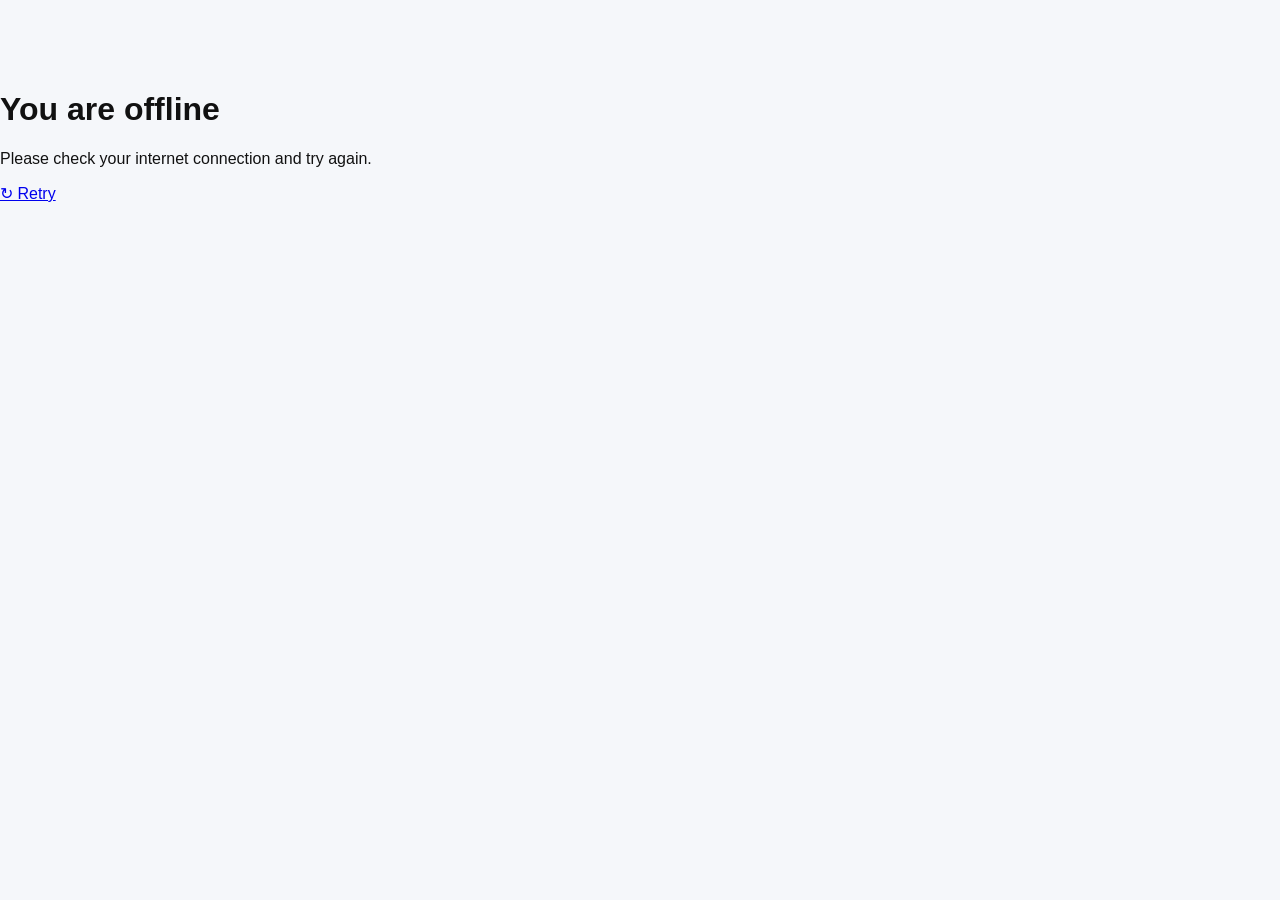
<file: offline.html>
<!DOCTYPE html>
<html lang="en">
<head>
  <meta charset="UTF-8">
  <meta name="viewport" content="width=device-width, initial-scale=1.0">
  <title>Offline</title>
  <link rel="stylesheet" href="style.css">
</head>
<body>
  <header>
    <h1>You are offline</h1>
  </header>
  <section>
    <p>Please check your internet connection and try again.</p>
    <a href="./">↻ Retry</a>
  </section>
</body>
</html>
</file>
<file: style.css>
* {
    box-sizing: border-box;
}

:root {
    --bg: #f5f7fa;
    --text: #111;
}

/* Logic Correction: Applied to body so variables override :root */
body.dark {
    --bg: #0f172a;
    --text: #f1f5f9;
}

body {
    margin: 0;
    font-family: 'Segoe UI', sans-serif;
    background: var(--bg);
    color: var(--text);
    padding-top: 70px;
    overflow-x: hidden; /* Prevents side-scrolling when menu is hidden */
    transition: background 0.3s ease;
}

.header {
    display: flex;
    justify-content: space-between;
    align-items: center;
    padding: 15px 20px;
    background: linear-gradient(135deg, #4facfe, #8e44ad);
    color: white;
    position: fixed;
    top: 0;
    width: 100%;
    z-index: 1000;
    margin-bottom:50px;
}

#sidebar {
    position: fixed;
    left: -260px; /* Hidden state */
    top: 0;
    width: 260px;
    height: 100%;
    background: rgba(20,20,20,0.95);
    padding-top: 70px;
    transition: 0.4s;
    z-index: 1001;
}

/* Correction: Added the active state for JS toggle */
#sidebar.active {
    left: 0;
}

#sidebar a {
    display: block;
    color: white;
    padding: 15px;
    text-decoration: none;
}

#overlay {
    position: fixed;
    display: none; /* Hidden state */
    width: 100%;
    height: 100%;
    background: rgba(0,0,0,0.4);
    top: 0;
    left: 0;
    z-index: 1000;
}

/* Correction: Added the active state for JS toggle */
#overlay.active {
    display: block;
}

.hero {
    text-align: center;
    margin: 100px 20px;
    display: flex;
    flex-direction: column;
    justify-content: center;
    align-items: center;
    padding: 20px;
}

button {
    margin-top: 15px;
    padding: 12px 25px;
    border: none;
    border-radius: 30px;
    background: linear-gradient(135deg, #4facfe, #8e44ad);
    color: white;
    cursor: pointer;
    font-weight: bold;
}
</file>
